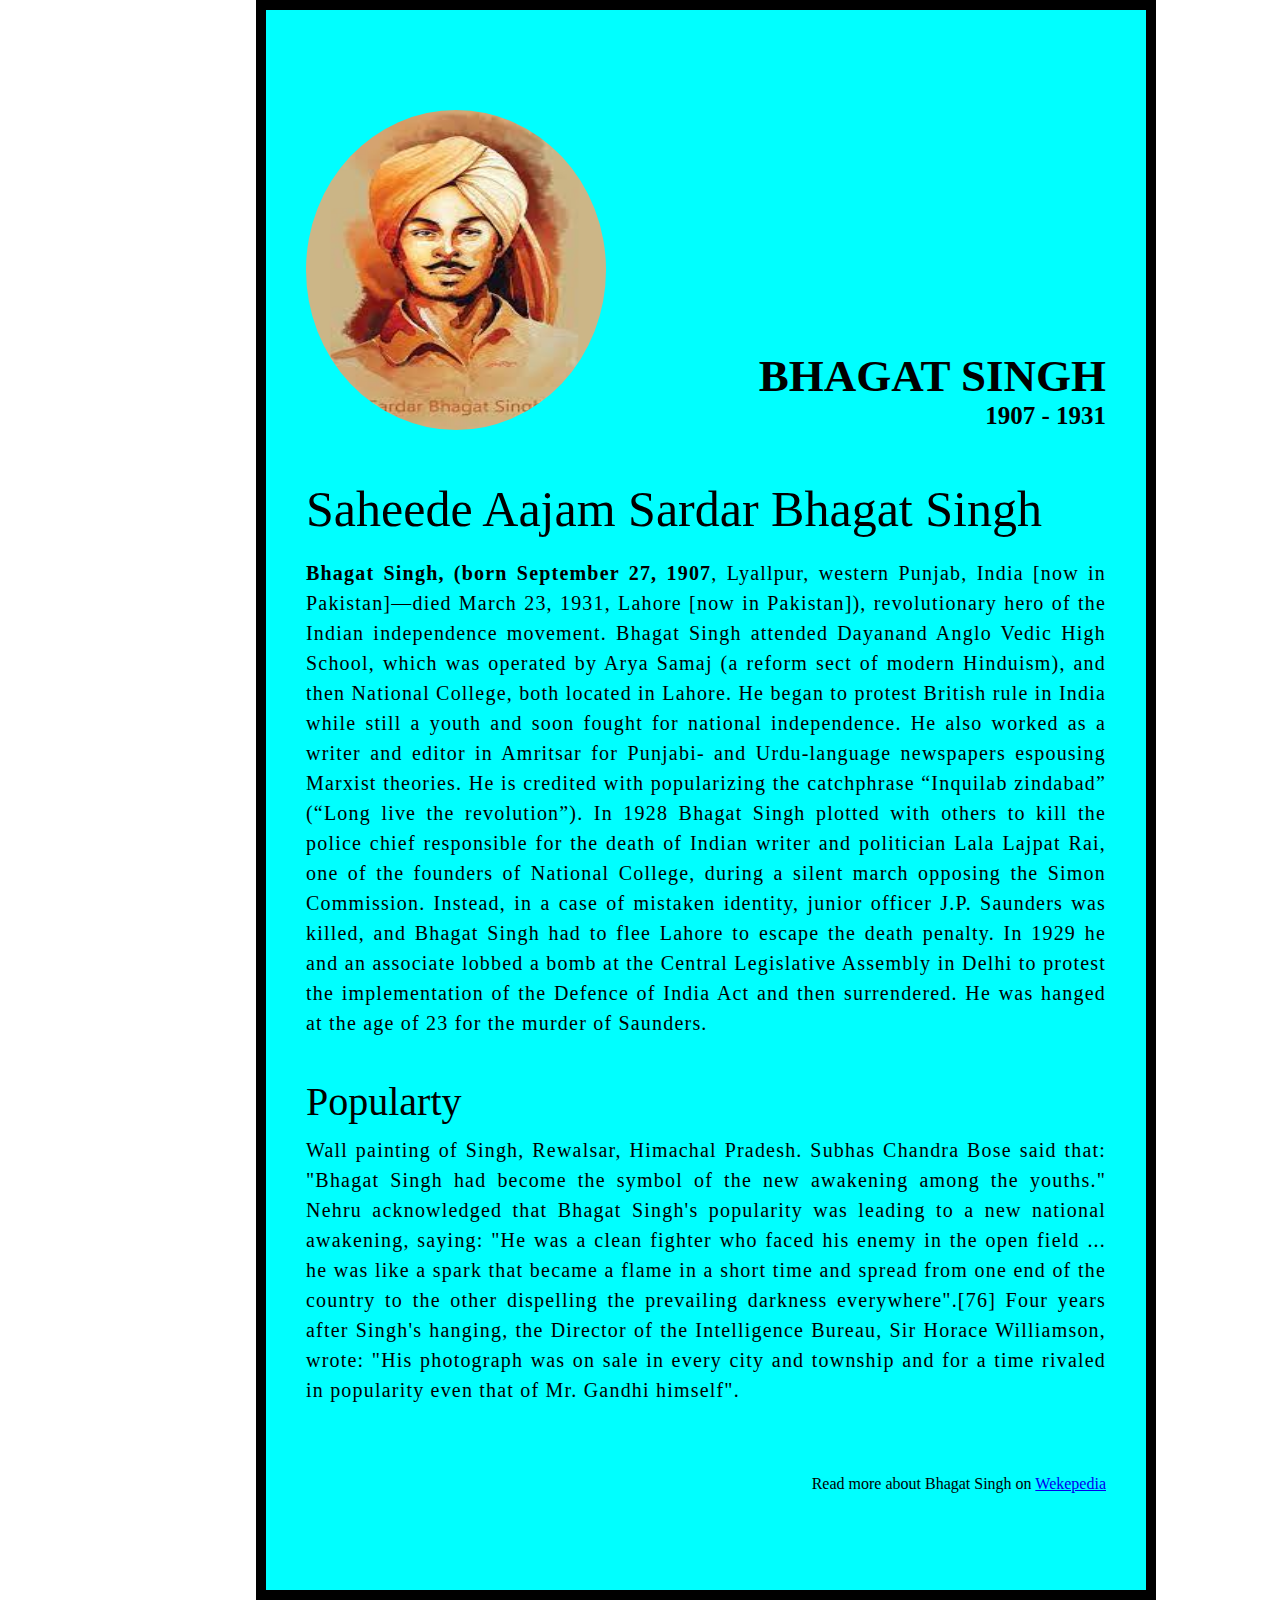
<file: img/portfolio/Bhagat singh g css/index.html>
<!DOCTYPE html>
<html lang="en">
<head>
    <meta charset="UTF-8">
    <meta http-equiv="X-UA-Compatible" content="IE=edge">
    <meta name="viewport" content="width=device-width, initial-scale=1.0">
    <title>Document</title>
    <style>

      *{
        margin: 0;
        padding: 0;
        box-sizing: border-box;
      }


        .contener{
            background-color: aqua;
            height: 1600px;
            width: 900px;
            border: 10px solid black;
            margin-left: 20%;
        }

        .top_section{
            margin-top: 100px;
            display: flex;
            justify-content: space-between;
            align-items: flex-end;
        }

        .top_section h1{
            font-size: 45px;
            font-weight: bold;
            color: black;
            text-transform: uppercase;
        }
        .top_section h4{
            text-align: end;
            font-size: 25px;
        }

        .content{
            max-width: 800px;
            margin: 0 auto;
        }

        .image{
            border-radius: 50%;
            overflow: hidden;
        }

        .image,img{
            width: 300px;
            height: 320px;
           
        }
        .about{
            margin-top: 50px;
        }
        .about h2{
            font-size: 50px;
            font-weight: 350;
            margin-bottom: 20px;
        }
        .about p{
            font-size: 20px;
            line-height: 30px;
            letter-spacing: 1.2px;
            text-align: justify;
        }
        .others h3{
            font-size: 40px;
            font-weight: 350;
            margin-bottom: 10px;
            margin-top: 40px;
            
        }
        .others p{
            font-size: 20px;
            line-height: 30px;
            letter-spacing: 1.2px;
            text-align: justify;
        }

        footer{
            margin: 70px 0;
            font-weight: 360px;
        }
        footer p{
            text-align: end;
        }
    </style>
</head>
<body>
    <div class="contener">
        <div class="content">
            <section class="top_section">
                <div class="image">
                    <img src="./Bhagat singh g.jpg" alt="Bhagat singh g">
                </div>
                <div>
                    <h1>Bhagat Singh</h1>
                    <h4>1907 - 1931</h4>
                </div>
            </section>
            <section class="about">
                <h2>Saheede Aajam Sardar Bhagat Singh</h2>
                <p><b>Bhagat Singh, (born September 27, 1907</b>, Lyallpur, western Punjab, India [now in Pakistan]—died March 23, 1931, Lahore [now in Pakistan]), revolutionary hero of the Indian independence movement.

                    Bhagat Singh attended Dayanand Anglo Vedic High School, which was operated by Arya Samaj (a reform sect of modern Hinduism), and then National College, both located in Lahore. He began to protest British rule in India while still a youth and soon fought for national independence. He also worked as a writer and editor in Amritsar for Punjabi- and Urdu-language newspapers espousing Marxist theories. He is credited with popularizing the catchphrase “Inquilab zindabad” (“Long live the revolution”).
                    
                    In 1928 Bhagat Singh plotted with others to kill the police chief responsible for the death of Indian writer and politician Lala Lajpat Rai, one of the founders of National College, during a silent march opposing the Simon Commission. Instead, in a case of mistaken identity, junior officer J.P. Saunders was killed, and Bhagat Singh had to flee Lahore to escape the death penalty. In 1929 he and an associate lobbed a bomb at the Central Legislative Assembly in Delhi to protest the implementation of the Defence of India Act and then surrendered. He was hanged at the age of 23 for the murder of Saunders.</p>
            </section>
            <section class="others">
                <h3>Popularty</h3>
                <p>

                    Wall painting of Singh, Rewalsar, Himachal Pradesh.
                    Subhas Chandra Bose said that: "Bhagat Singh had become the symbol of the new awakening among the youths." Nehru acknowledged that Bhagat Singh's popularity was leading to a new national awakening, saying: "He was a clean fighter who faced his enemy in the open field ... he was like a spark that became a flame in a short time and spread from one end of the country to the other dispelling the prevailing darkness everywhere".[76] Four years after Singh's hanging, the Director of the Intelligence Bureau, Sir Horace Williamson, wrote: "His photograph was on sale in every city and township and for a time rivaled in popularity even that of Mr. Gandhi himself".</p>
            </section>

            <footer><p>Read more about Bhagat Singh on <a href="https://en.wikipedia.org/wiki/Bhagat_Singh">Wekepedia</a> </p></footer>

        </div>


    </div>
</body>
</html>
</file>
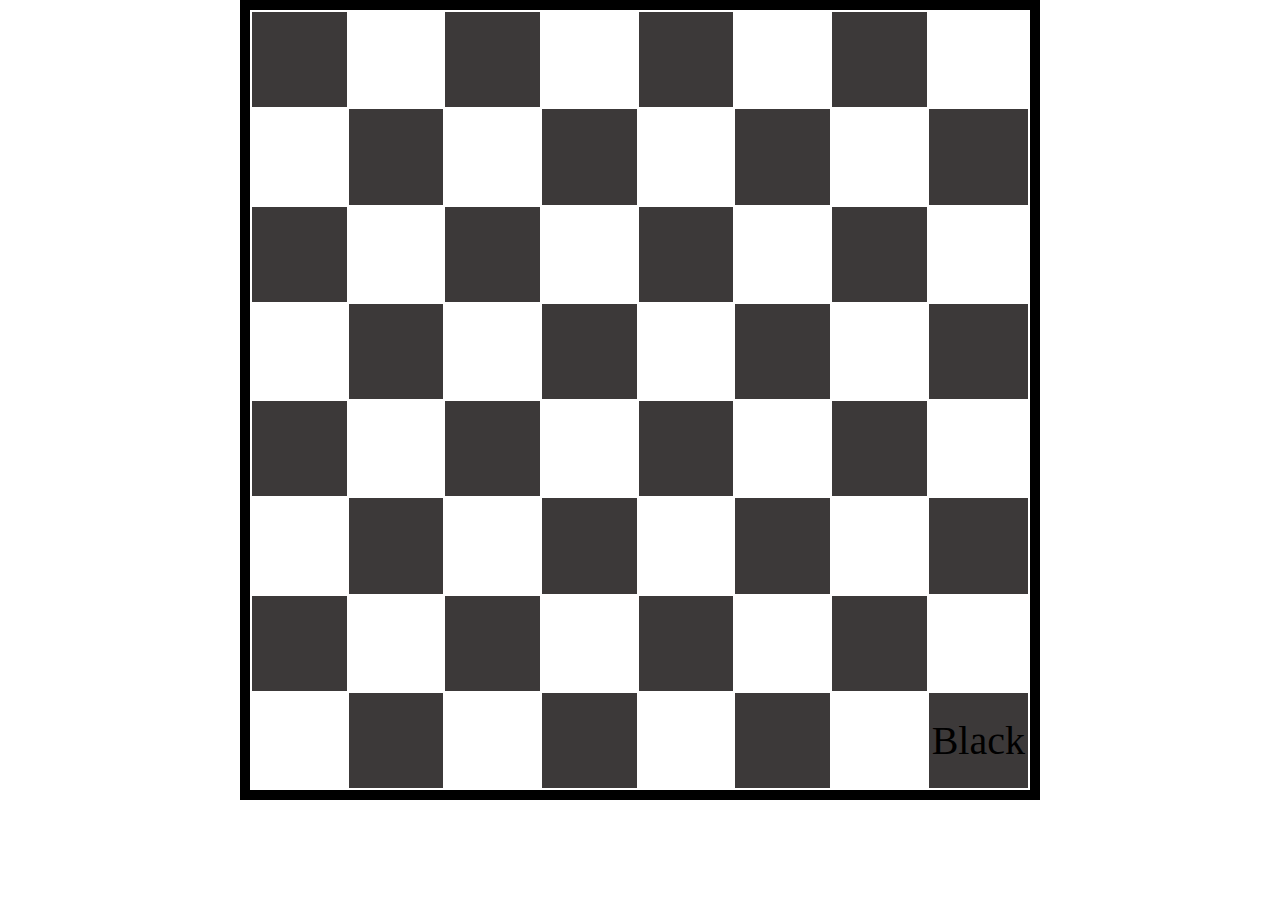
<file: img/portfolio/Chessboard html.html>
<!DOCTYPE html>
<html lang="en">
<head>
   
    <title>Chess board by Manish</title>
    <style>
        *{
            margin: 0;
            padding:0;
        }
        table{
            border: 10px solid black;
            width: 800px;
            height: 800px;
            margin: auto;
        }
        .black{
            background-color: rgb(60, 57, 57);
            width: 50px;

        }
        .white{
            color: white;
        }
        table{
            font-size: 40px;
            text-align: center;
        }
    </style>
</head>
<body> 
    <table>
        <tr>
            <td class="black"></td>
            <td class="white"></td>
            <td class="black"></td>
            <td class="white"></td>
            <td class="black"></td>
            <td class="white"></td>
            <td class="black"></td>
            <td class="white">white</td>
        </tr>
        <tr>
            
            <td class="white"></td>
            <td class="black"></td>
            <td class="white"></td>
            <td class="black"></td>
            <td class="white"></td>
            <td class="black"></td>
            <td class="white">white</td>
            <td class="black"></td>
            </tr>
            <tr>
                <td class="black"></td>
                <td class="white"></td>
                <td class="black"></td>
                <td class="white">white</td>
                <td class="black"></td>
                <td class="white">white</td>
                <td class="black"></td>
                <td class="white">white</td>
            </tr>
            <tr>
                
                <td class="white">white</td>
                <td class="black"></td>
                <td class="white">white</td>
                <td class="black"></td>
                <td class="white">white</td>
                <td class="black"></td>
                <td class="white">white</td>
                <td class="black"></td>
                </tr> 
                <tr>
                    <td class="black"></td>
                    <td class="white">white</td>
                    <td class="black"></td>
                    <td class="white">white</td>
                    <td class="black"></td>
                    <td class="white">white</td>
                    <td class="black"></td>
                    <td class="white">white</td>
                </tr>
                <tr>
                    
                    <td class="white">white</td>
                    <td class="black"></td>
                    <td class="white">white</td>
                    <td class="black"></td>
                    <td class="white">white</td>
                    <td class="black"></td>
                    <td class="white">white</td>
                    <td class="black"></td>
                    </tr> 
                    <tr>
                        <td class="black"></td>
                        <td class="white">white</td>
                        <td class="black"></td>
                        <td class="white">white</td>
                        <td class="black"></td>
                        <td class="white">white</td>
                        <td class="black"></td>
                        <td class="white">white</td>
                    </tr> 
                    <tr>
                    
                        <td class="white">white</td>
                        <td class="black"></td>
                        <td class="white">white</td>
                        <td class="black"></td>
                        <td class="white">white</td>
                        <td class="black"></td>
                        <td class="white">white</td>
                        <td class="black">Black</td>
                        </tr>      
    </table>
    
</body>
</html>
</file>
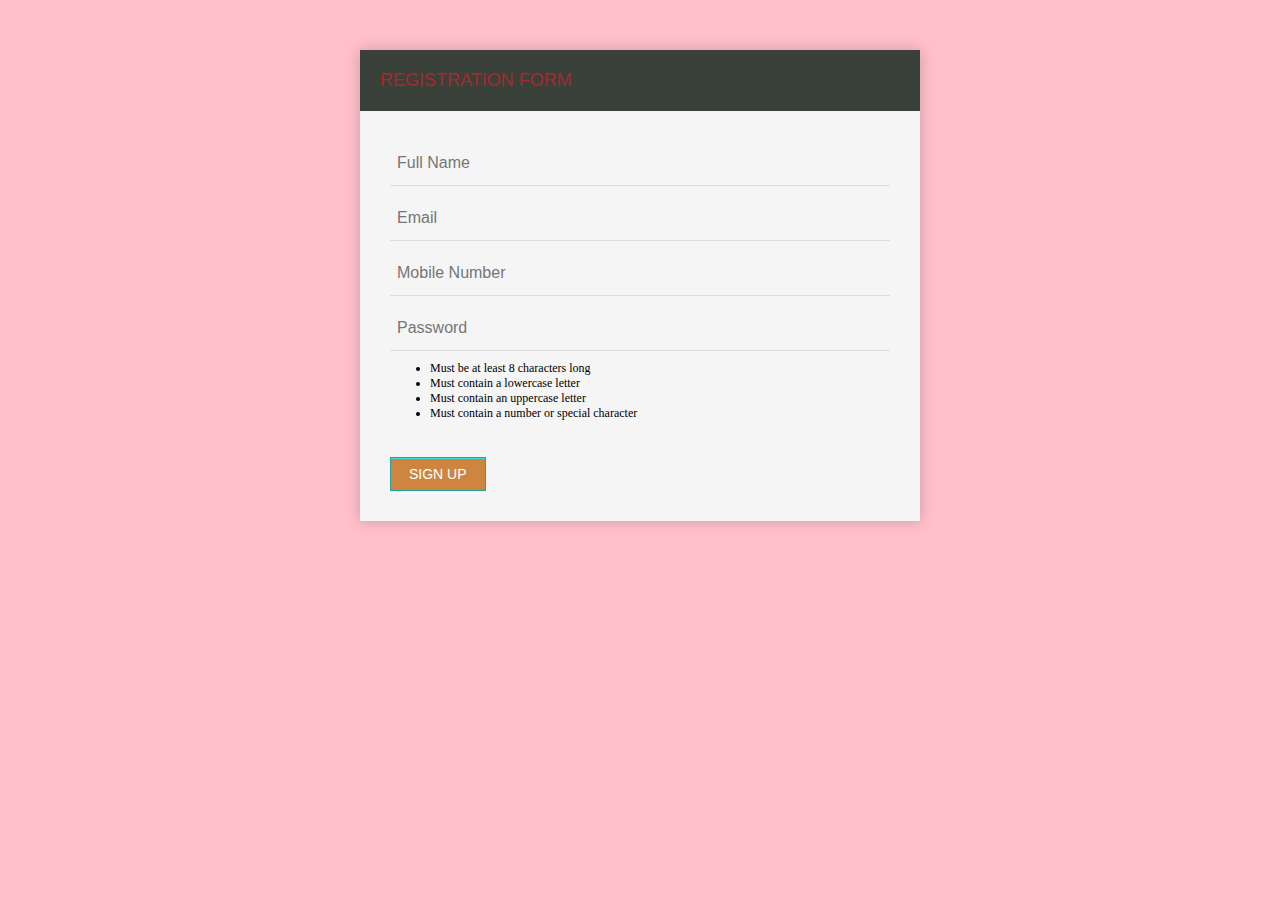
<file: img/portfolio/Form Validation js.html>
<!DOCTYPE html>
<html lang="en">
  <head>
    <meta charset="UTF-8" />
    <meta http-equiv="X-UA-Compatible" content="IE=edge" />
    <meta name="viewport" content="width=device-width, initial-scale=1.0" />
    <title>Document</title>
    <style type="text/css">
      body {
        background: pink;
      }
      .form-box {
        width: 500px;
        font-family: arial, sans;
        background: whitesmoke;
        margin: 50px auto;
        box-shadow: 0px 0px 15px rgba(0, 0, 0, 0.2);
        padding: 30px;
      }
      .heading {
        display: block;
        font-size: 18px;
        margin: -30px -30px 30px -30px;
        font-family: sans-serif;
        font-weight: 100;
        padding: 20px;
        background: rgb(58, 65, 58);
        color: brown;
      }
      .input-field {
        width: 100%;
        height: 45px;
        background: inherit;
        margin-bottom: 10px;
        outline: none;
        padding: 7px;
        font: 16px arial, Helvetica, sans-serif;
        border: none;
        border-bottom: 1px solid #ddd;
        box-sizing: border-box;
      }
      .btn {
        padding: 8px 18px;
        box-shadow: inset 0px 1px 0px 0px #45d6d6;
        background: peru;
        border: 1px solid #27a0a0;
        color: #ffffff;
        font-size: 14px;
        font-family: sans-serif;
        text-transform: uppercase;
        cursor: pointer;
      }
      .btn:hover {
        background: #34caca;
      }

      span {
        font-family: candara;
      }
      ul {
        margin-top: 0;
        margin-bottom: 0;
      }
      li {
        font-family: candara;
        font-size: 12px;
      }
    </style>
  </head>
  <body>
    <div class="form-box">
      <h2 class="heading">REGISTRATION FORM</h2>
      <form name="sign-up" id="sign-up">
        <input
          type="text"
          name="fullname"
          class="input-field"
          placeholder="Full Name"
          required="required"
        />
        <input
          type="email"
          name="email"
          class="input-field"
          id="email"
          placeholder="Email"
          required="required"
          onblur="email_check()"
        />
        <span id="email-notice"></span>
        <input
          type="number"
          name="number"
          class="input-field"
          id="number"
          placeholder="Mobile Number"
          required="required"
        />
        <span id="number-notice"></span>
        <input
          type="password"
          name="password"
          class="input-field"
          id="password"
          placeholder="Password"
          required="required"
        />
        <span id="password-noticed"></span>

        <ul>
          <li>Must be at least 8 characters long</li>
          <li>Must contain a lowercase letter</li>
          <li>Must contain an uppercase letter</li>
          <li>Must contain a number or special character</li>
        </ul>

        <br />
        <br />
        <input type="button" value="SIGN Up" class="btn" />
        <br />
        <span id="form-notice"></span>
      </form>
    </div>
  </body>
  <script>
    function email_check() {
      var email = document.getElementById("email").value;
      var email_notice = document.getElementById("email-notice");
      if (email.match("@")) {
        for (var i = 0; i < email.length; i++) {
          if (email.charAt(i) == "a") {
            break;
          }
        }
        if (i > 0) {
          if (email.match("@gmail.com")) {
            email_notice.innerHTML = "Your Email is valid";
            email_notice.style.color = "green";
          } else if (email.match("@gmail.co")) {
            email_notice.innerHTML = "Your Email is valid";
            email_notice.style.color = "green";
          } else {
            email_notice.innerHTML = "Your Email is not Valid";
            email_notice.style.color = "red";
          }
        } else {
          email_notice.innerHTML = "@ Before any text";
          email_notice.style.color = "red";
        }
      } else {
        email_notice.innerHTML = "@ is Messing";
        email_notice.style.color = "red";
      }
    }
  </script>
</html>
</file>
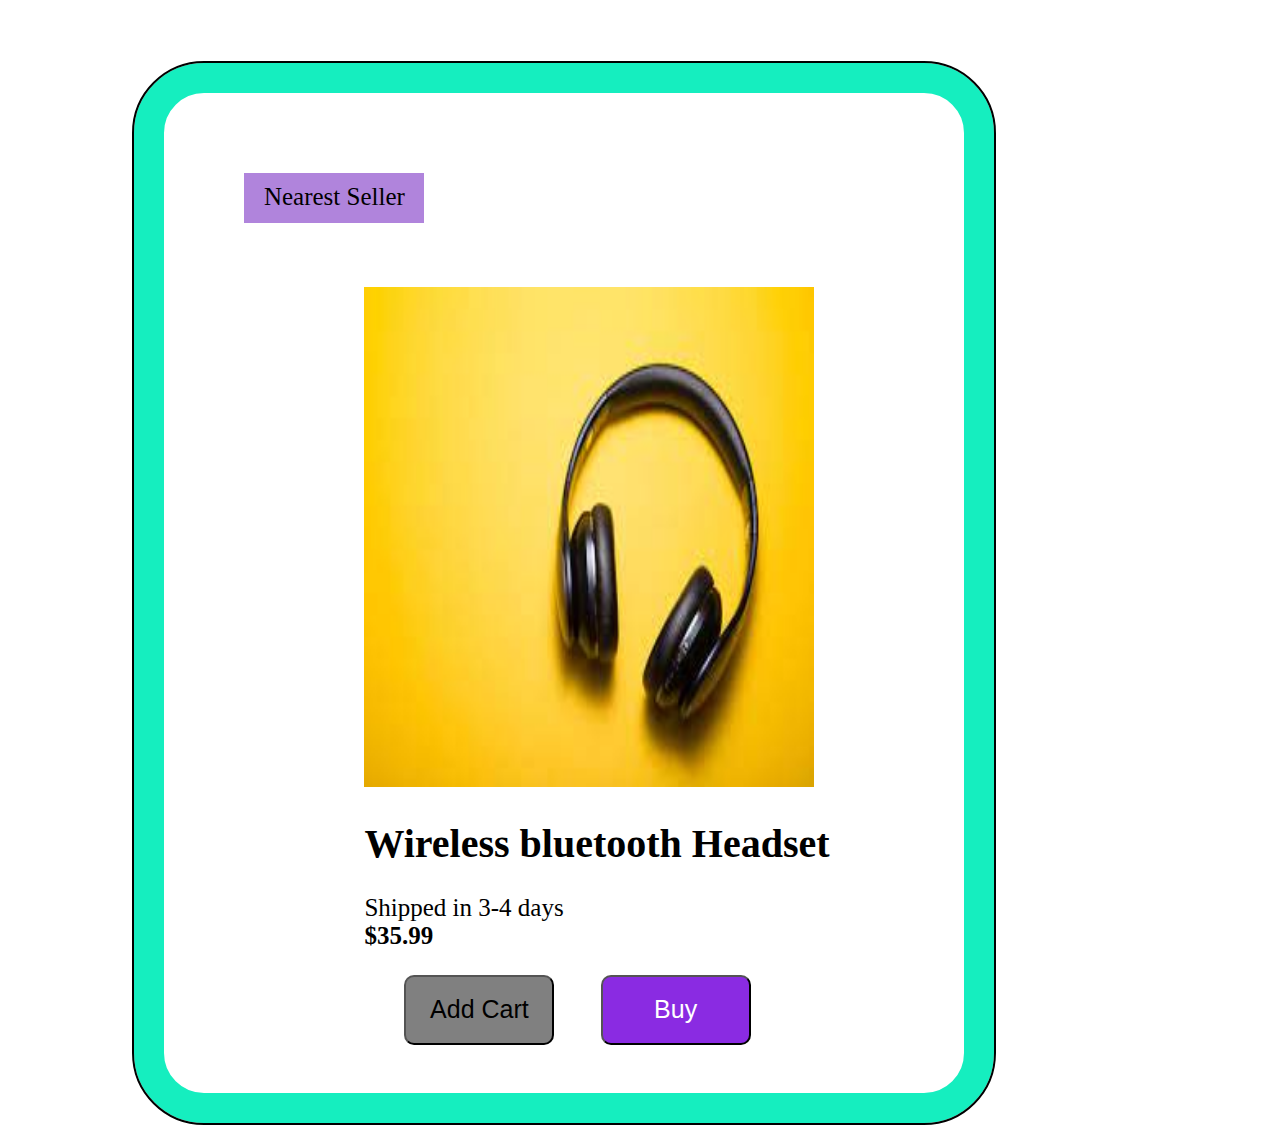
<file: img/portfolio/headphone css.html>
<!DOCTYPE html>
<html lang="en">
<head>
    <meta charset="UTF-8">
    <meta http-equiv="X-UA-Compatible" content="IE=edge">
    <meta name="viewport" content="width=device-width, initial-scale=1.0">
    <title>Document</title>
    <style>.main{width: 800px;
        height: 1000px;
        border: solid 30px rgb(21, 238, 191);
        margin-top: 5%;
        margin-left: 10%;
        border-radius: 70px;
        outline: 2px solid black;}
        
        .manish{width: 160px;
        height: 30px;
        background-color: rgb(176, 132, 220);
        border: none solid;
        margin-top: 10%;
        margin-left: 10%;
        text-align: center;
        font-size: 25px;
        padding: 10px;}
        
        .image{height: 800px;
        width: 500px;
        margin-top: 8%;
        margin-left: 25%;
        font-size: 25px;
        }
        button{
            height: 70px;
            width: 150px;
            background-color: gray;
            padding: 10px;
            font-size: 25px;
            border-radius: 10px;
            margin-left: 40px;
        }
        #buy{background-color: blueviolet;
        color: white;}
        h1{
            font-size: 40px;
        }</style>
</head>
<body>
    <div class="main">
        <div class="manish">Nearest Seller</div>
        <div class="image">
            <img src="./headphone.jfif" height="500px" width="450px">
            <h1>Wireless bluetooth Headset</h1>
            <p>Shipped in 3-4 days <br><b>$35.99</b></p>
            
       <button>Add Cart</button>
       <button id="buy">Buy</button>


       
        

    </div>
</body>
</html>
</file>
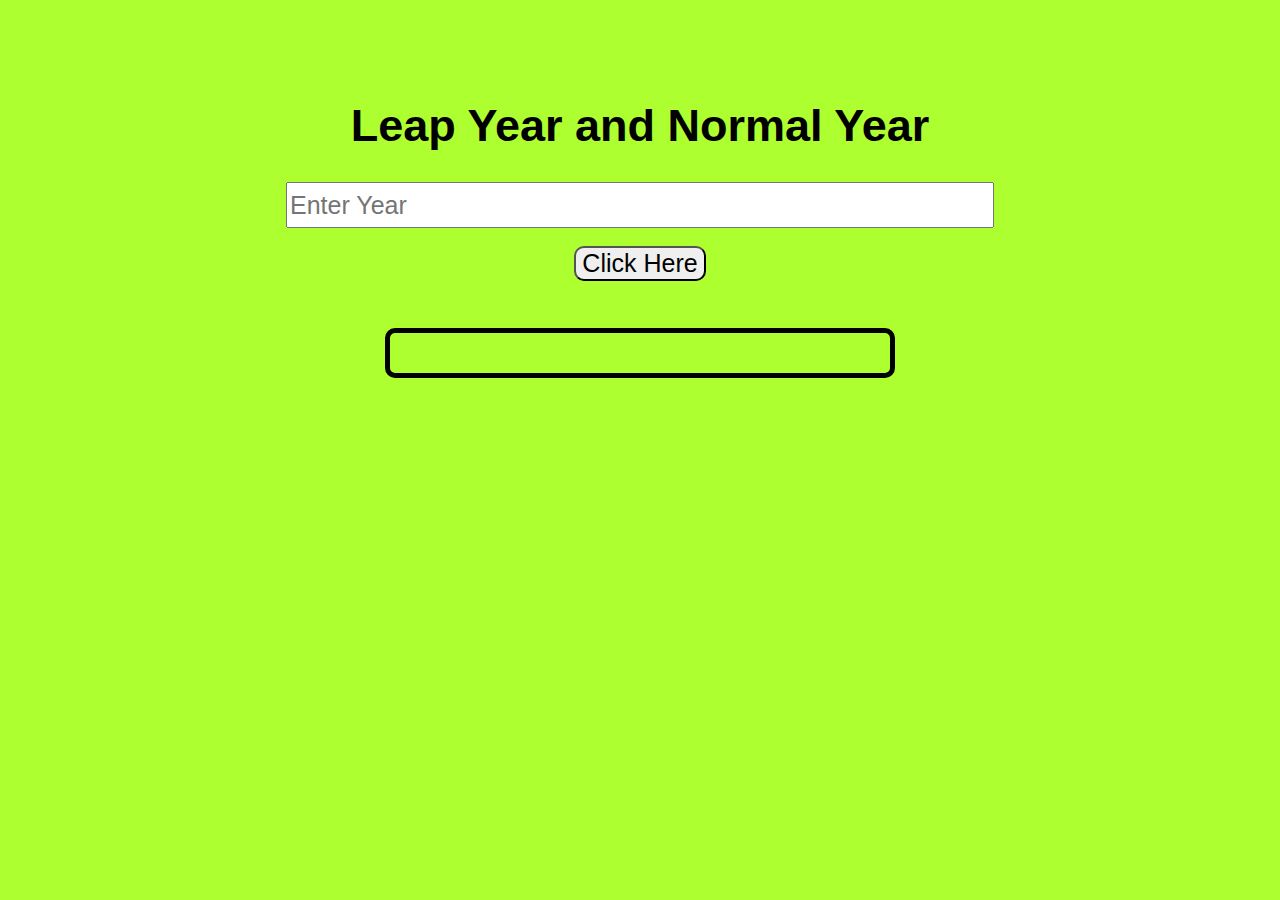
<file: img/portfolio/leap_year JS.html>
<!DOCTYPE html>
<html lang="en">

<head>
    <meta charset="UTF-8">
    <meta http-equiv="X-UA-Compatible" content="IE=edge">
    <meta name="viewport" content="width=device-width, initial-scale=1.0">
    <title>Leap Year</title>
    <style>
        body {
            background-color: greenyellow;
        }

        * {
            font-family: sans-serif;
        }

        input[type=text] {
            height: 40px;
            width: 700px;
            font-size: 25px;
            color: black;
        }

        h1 {
            margin-top: 100px;
            font-size: 45px;
        }

        button {
            font-size: 25px;
            border-radius: 10px;
        }

        h2 {
            font-size: 35px;
            border: 5px solid black;
            height: 40px;
            width: 500px;
            border-radius: 10px;
            color: navy;
        }
    </style>
</head>

<body>
    <center>
        <h1>Leap Year and Normal Year</h1>
        <input type="text" id="number" placeholder="Enter Year"><br><br>
        <button onclick="demo()">Click Here</button><br><br>
        <h2 id="result"></h2>
    </center>
</body>
<script>
    function demo() {
        var year = document.getElementById('number').value
        var final = document.getElementById('result')

        if (year % 4 == 0 && year % 100 != 0 || year % 400 == 0) {
            final.innerHTML = 'This is a Leap Year'
        }
        else {
            final.innerHTML = 'This is a Normal Year'
        }
    }
</script>

</html>
</file>
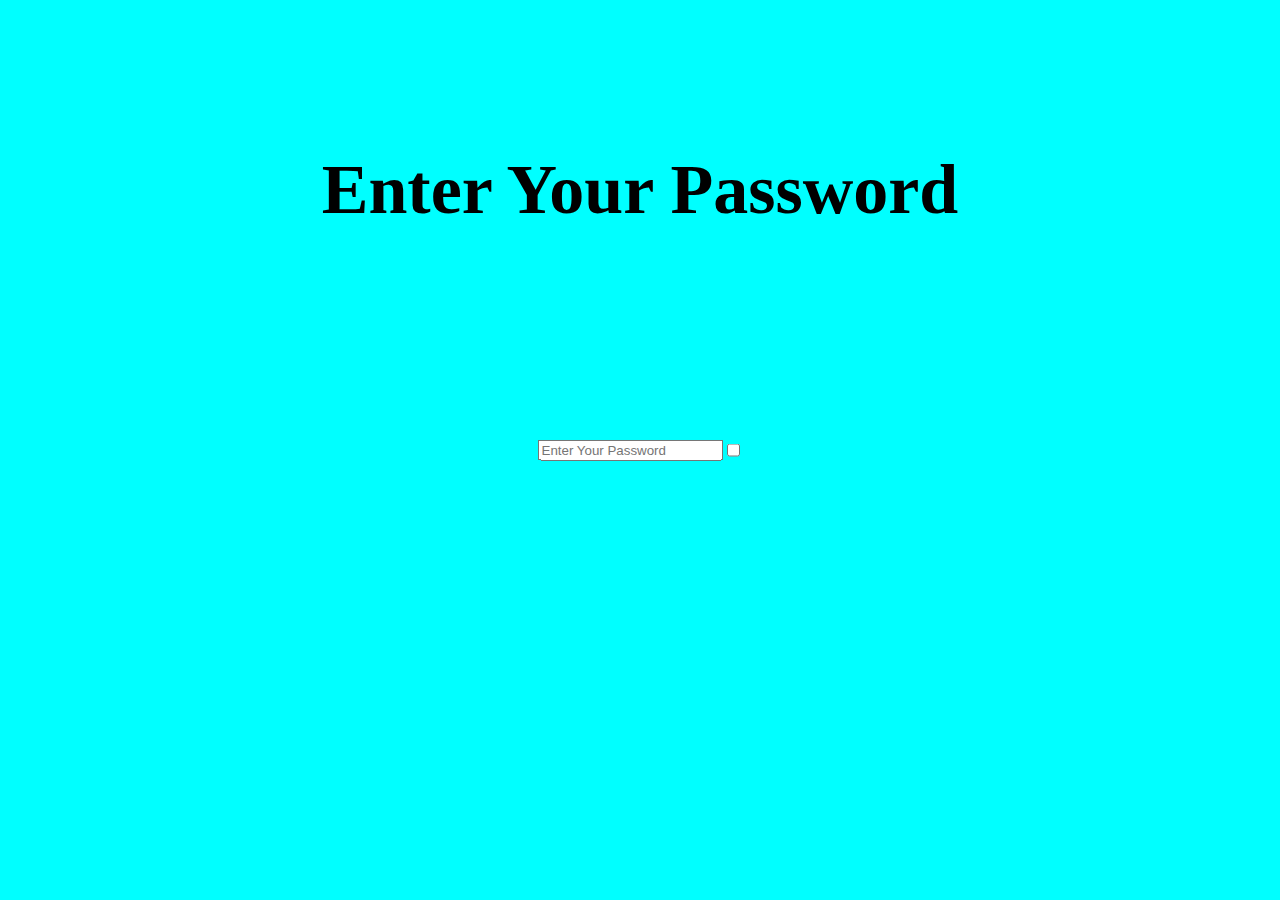
<file: img/portfolio/Password Checkbox Project Js.html>
<!DOCTYPE html>
<html lang="en">
  <head>
    <meta charset="UTF-8" />
    <meta http-equiv="X-UA-Compatible" content="IE=edge" />
    <meta name="viewport" content="width=device-width, initial-scale=1.0" />
    <title>Document</title>
    <style>
      body {
        background-color: aqua;
      }

      div {
        display: flex;
        justify-content: center;
        align-items: center;
        font-family: candera;
        font-size: 50px;
        width: 100%;
        position: absolute;
        top: 50%;
        left: 50%;
        transform: translate(-50%, -50%);
      }
      h1 {
        text-align: center;
        margin-top: 150px;
        font-size: 70px;
      }
    </style>
  </head>
  <body>
    <h1>Enter Your Password</h1>
    <div>
      <input
        type="password"
        name="Password"
        id="password"
        placeholder="Enter Your Password"
      />
      <input
        type="checkbox"
        name="checkbox"
        id="checkbox"
        onclick="password()"
      />
    </div>
  </body>
  <script>
    function password() {
      var password = document.getElementById("password");
      var checkbox = document.getElementById("checkbox");
      checkbox.checked
        ? (password.type = "text")
        : (password.type = "password");
    }
  </script>
</html>
</file>
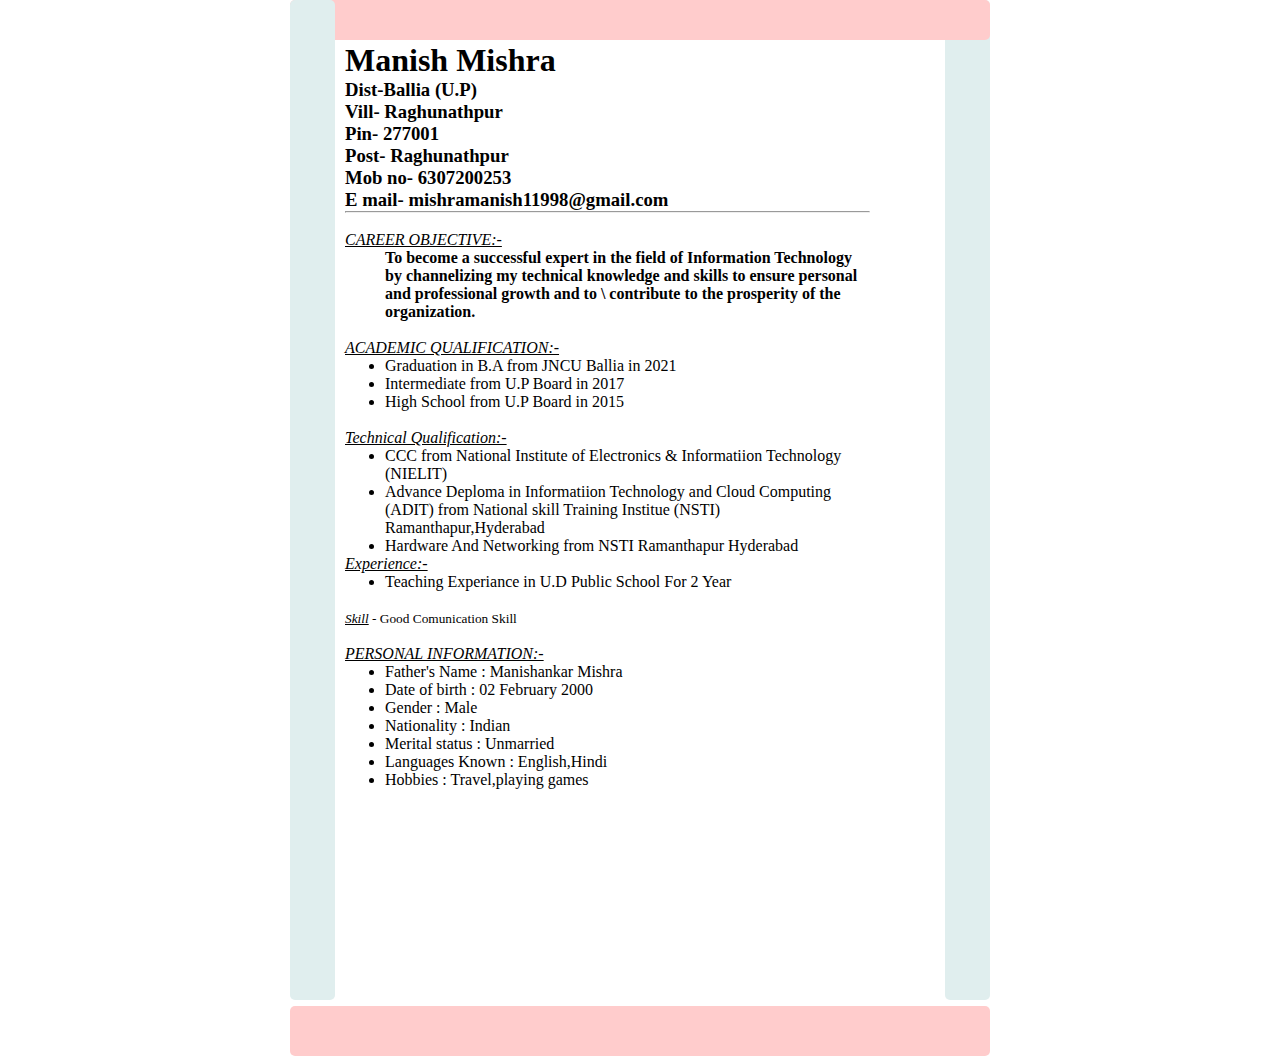
<file: img/portfolio/Resume Manish Mishra html.html>
<!DOCTYPE html>
<html lang="en">
<head>
    
    <title>Resume</title>
    <style>* {
      max-width: 700px;
      margin: auto;
    }
    div {
      border-radius: 5px;
    }
    
    #header {
      height: 40px;
      width: 100%;
      background-color: #ffcccc;
      position: fixed;
    }
    #footer {
      height: 50px;
      width: 100%;
      background-color: #ffcccc;
      clear: both;
      position: relative;
    }
    .left {
      height: 1000px;
      width: 45px;
      background-color: #e0eeee;
      float: left;
      position: fixed;
    }
    .right {
      height: 1000px;
      width: 45px;
      background-color: #e0eeee;
      float: right;
      position: inherit;
    }
    .stuff {
      display: inline-block;
      margin-top: 6px;
      margin-left: 55px;
      width: 75%;
      height: 1000px;
    }
   </style>
</head>
<body>
    <div id="header"></div>
<div class="left"></div>
<div class="stuff">
  <br><br>
  <h1>Manish Mishra</h1>
  <h3>Dist-Ballia (U.P)</h3>
  <h3> Vill- Raghunathpur</h3>
  <h3>Pin- 277001</h3>
  <h3>Post- Raghunathpur</h3>
  <h3>Mob no- 6307200253</h3>
  <h3>E mail- mishramanish11998@gmail.com</h3>
  <hr />
  <br>
  <p class="head"><u><i>CAREER OBJECTIVE:-</i></u></p>
  <ul>
<p><b>To become a successful expert in the field of Information Technology by channelizing my 
    technical knowledge and skills to ensure personal and professional growth and to \
    contribute to the prosperity of the organization.</b></p>
   
  </ul><br>
  <p class="head"><u><i>ACADEMIC QUALIFICATION:-</i></u></p>
  <ul>
    <li>Graduation in B.A from JNCU Ballia in 2021</li>
    <li>Intermediate from U.P Board in 2017</li>
    <li>High School from U.P Board in 2015</li>
  </ul><br>
  <p class="head"><u><i>Technical Qualification:-</i></u></p>
  <ul>
      <li>CCC from National Institute of Electronics & Informatiion Technology (NIELIT)</li>
      <li>Advance Deploma in Informatiion Technology and Cloud Computing (ADIT) from National skill Training Institue (NSTI) Ramanthapur,Hyderabad</li>
      <li>Hardware And Networking from NSTI Ramanthapur Hyderabad</li>
  </ul>
  <p class="head"><i><u>Experience:-</u></i></p>
  <ul>
    <li>Teaching Experiance in U.D Public School For 2 Year</li>
  </ul><br>
  <p class="head"><small><u><i>Skill</i></u> - Good Comunication Skill</small></p> <br>
    <p class="head"><u><i>PERSONAL INFORMATION:-</i></u></p>
  <ul>
    <li>Father's Name         :   Manishankar Mishra</li>
    <li>Date of birth         :   02 February 2000 </li>
    <li>Gender                :   Male</li>
    <li>Nationality           :   Indian</li>
    <li>Merital status        :   Unmarried</li>
    <li>Languages Known       :   English,Hindi</li>
    <li>Hobbies               :   Travel,playing games</li>
  </ul><br>
  
  </ul>
</div>
<div class="right"></div>
<div id="footer">
  </div>
</body>
</html>
</file>
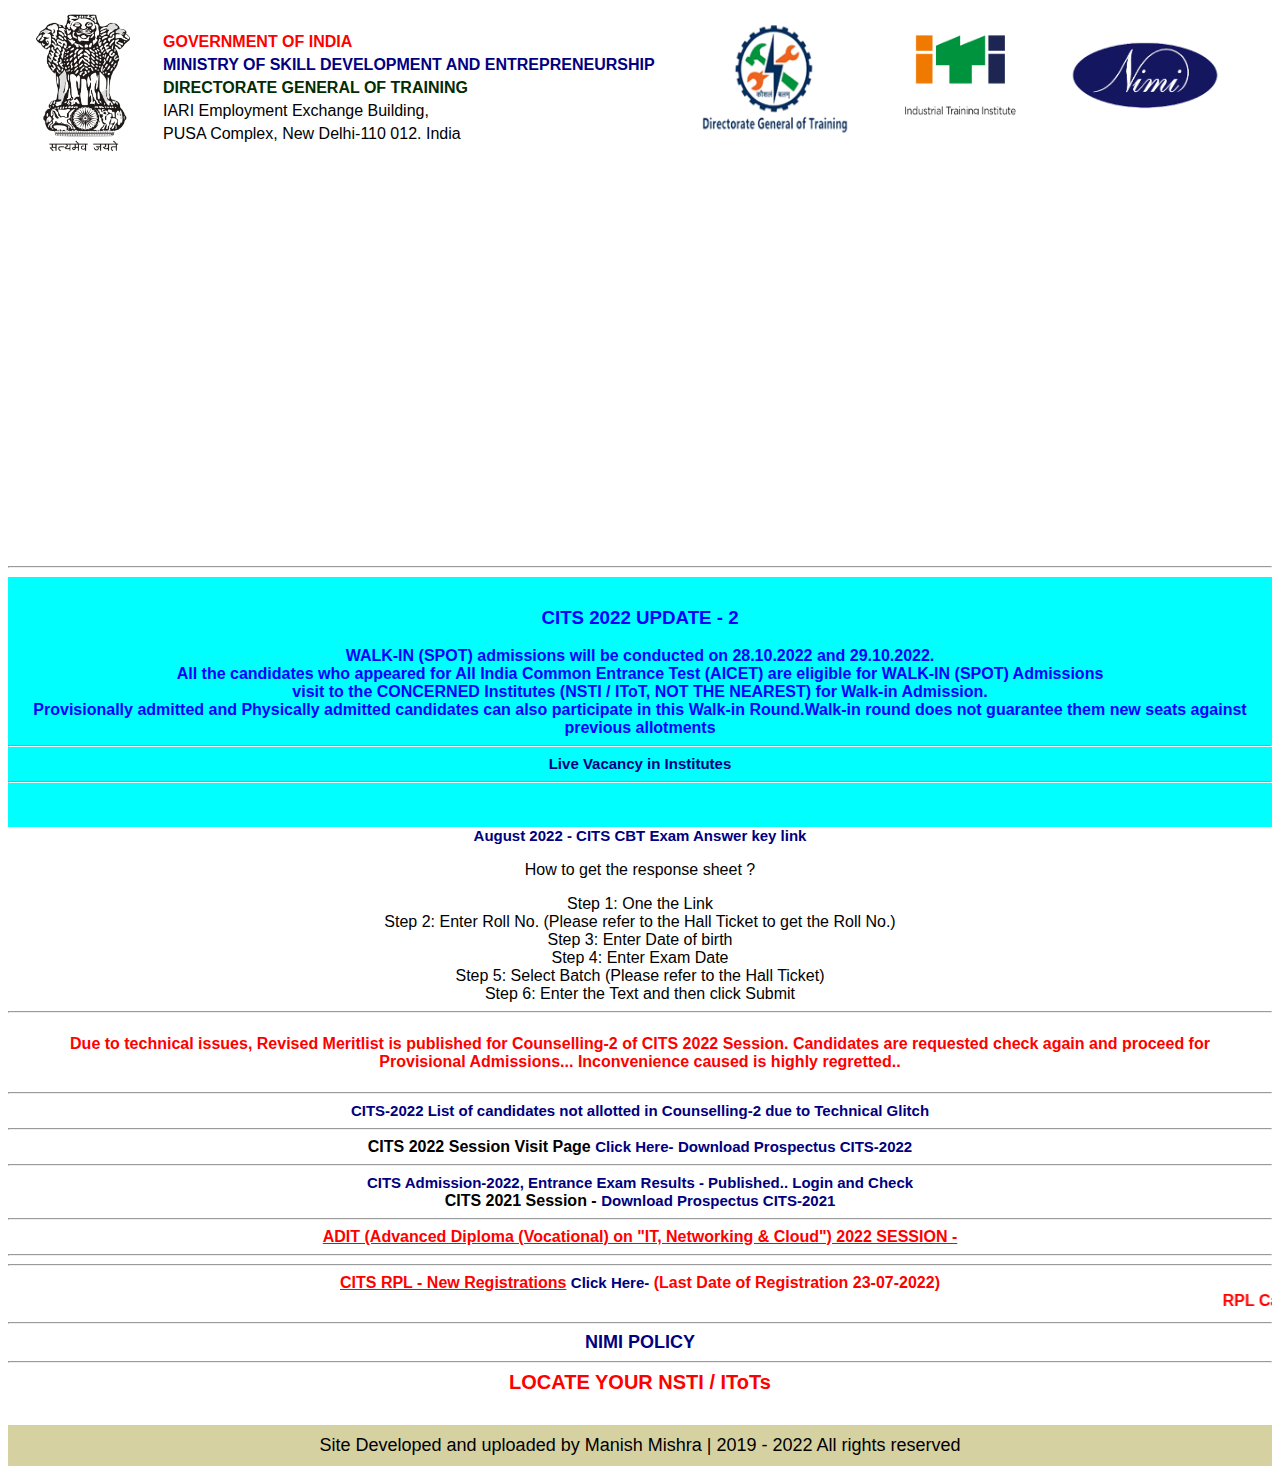
<file: img/portfolio/NIMI WEBSITE css/nimionline.html>
<!DOCTYPE html>
<html lang="en">

<head>
    <meta charset="UTF-8">
    <meta http-equiv="X-UA-Compatible" content="IE=edge">
    <meta name="viewport" content="width=device-width, initial-scale=1.0">
    <title>Nimionline</title>
    <style>
        * {
            font-family: sans-serif;
        }

        #header {
            height: 150px;
            width: 100%;
            border: 0px solid black;
        }

        #satyamev {
            float: left;
        }

        #hp {
            float: left;
        }

        #dgt {
            position: absolute;
            top: 20px;
            left: 700px;
        }

        #iti {
            position: absolute;
            top: 30px;
            left: 900px;
        }

        #nimi {
            position: absolute;
            top: 40px;
            left: 1070px;
        }

        #g20 {
            position: absolute;
            top: 40px;
            left: 1280px;
        }

        .space {
            margin: 5px;
        }

        #hp {
            margin-top: 20px;
        }

        #slide {
            height: 400px;
            width: 100%;
            background-repeat: no-repeat;
            background-size: cover;
            animation-name: slider;
            animation-duration: 40s;
            animation-iteration-count: infinite;
            animation-direction: normal;
        }

        @keyframes slider {
            0% {
                background-image: url(./images/CITS1.jpg);
            }

            15% {
                background-image: url(./images/CITS2.jpg);
            }

            30% {
                background-image: url(./images/CITS3.jpg);
            }

            45% {
                background-image: url(./images/CITS4.jpg);
            }

            60% {
                background-image: url(./images/Agnipath-Yojna-Web-Banner.jpg);
            }

            80% {
                background-image: url(./images/Agnipath-Yojna-Web-Banner-Option-2.jpg);
            }

            100% {
                background-image: url(./images/slide5.jpg);
            }

        }

        #link {
            height: 580;
            width: 100%;
            color: blue;
            background-color: aqua;
            text-align: center;
            margin-top: -10px;

        }

        .space2 {
            margin: 0px;
        }

        #space3 {
            padding-top: 30px;
        }
        #link2:hover{text-decoration: underline;}
        #link2{color: navy;font-size: 15px;font-family: sans-serif;text-decoration: none;font-weight: bold;}

        #stepwise{
            height: 580px;
            width: 100%;
            text-align: center;
    
        }
        .step{margin: 0%;}
        #footer
        {
            background-color:rgb(214, 209, 161);
            text-align: center;
            font-size: 18px;
            padding: 10px;
        }
    </style>
</head>

<body>
    <!-- div1 -->
    <div id="header">
        <img id="satyamev" src="./images/satyamev.png" height="150px" width="150px">
        <div id="hp">
            <h4 class="space" style="color: red;">GOVERNMENT OF INDIA </h4>
            <h4 class="space" style="color:navy">MINISTRY OF SKILL DEVELOPMENT AND ENTREPRENEURSHIP</h4>
            <h4 class="space" style="color: rgb(2, 44, 2)">DIRECTORATE GENERAL OF TRAINING</h4>
            <p class="space">IARI Employment Exchange Building,</p>
            <p class="space">PUSA Complex, New Delhi-110 012. India</p>
        </div>

        <img id="dgt" src="./images/dgt.png" height="120px" width="150px">
        <img id="iti" src="./images/iti.png" height="100px" width="120px">
        <img id="nimi" src="./images/nimi.png" height="70px" width="150px">
        <img id="g20" src="./images/G20_India_Logo.png" height="80px" width="160px">
    </div>
    <!-- div2 -->
    <div id="slide"></div>
    <hr>
    <div id=link>
        <h3 id="space3">CITS 2022 UPDATE - 2 </h3>
        <h4 class="space2">WALK-IN (SPOT) admissions will be conducted on 28.10.2022 and 29.10.2022. </h4>
        <h4 class="space2">All the candidates who appeared for All India Common Entrance Test (AICET) are eligible for WALK-IN (SPOT) Admissions </h4>
        <h4 class="space2"> visit to the CONCERNED Institutes (NSTI / IToT, NOT THE NEAREST) for Walk-in Admission.
        </h4>
        <h4 class="space2">Provisionally admitted and Physically admitted candidates can also participate in this
Walk-in Round.Walk-in round does not guarantee them new seats against previous allotments
        </h4>
        <hr>
        <a id="link2" href="https://nimionlineadmission.in/2022/vacancyinfo_live.php">Live Vacancy in Institutes</a>
        <hr><br><br>
    </div>

    <!-- div3 -->
    <div id="stepwise">
        <a id="link2" href="http://aittcitsot.onlineregistrationform.org/">August 2022 - CITS CBT Exam Answer key link</a>
        <p>How to get the response sheet ?</p>
        <p class="step">Step 1: One the Link </p>
        <p  class="step">Step 2: Enter Roll No. (Please refer to the Hall Ticket to get the Roll No.)</p>
        <p  class="step">Step 3: Enter Date of birth</p>
        <p  class="step">Step 4: Enter Exam Date </p>
         <p  class="step">Step 5: Select Batch (Please refer to the Hall Ticket)</p>
         <p  class="step">Step 6: Enter the Text and then click Submit</p>
         <hr>
         <h4 style="padding: 0 30px;color: red;">Due to technical issues, Revised Meritlist is published for Counselling-2 of CITS 2022 Session. Candidates are requested check again and proceed for Provisional Admissions...
            Inconvenience caused is highly regretted..</h4><hr>
            <a id="link2"  href="https://nimionlineadmission.in/">CITS-2022 List of candidates not allotted in Counselling-2 due to Technical Glitch</a><hr>
        
    <span style="font-weight: bold;">CITS 2022 Session Visit Page </span>
    <a id="link2" href="https://nimionlineadmission.in/2022/">Click Here-</a>
    <a id="link2" href="https://nimionlineadmission.in/2022/downloads/Amended%20CITS-Prospectus%202022%20(14-9-2022).pdf">Download Prospectus CITS-2022</a><hr>

    <a id="link2" href="https://nimionlineadmission.in/2022/viewresult.php">CITS Admission-2022, Entrance Exam Results - Published.. Login and Check  </a><br>
    <span style="font-weight: bold;">CITS 2021 Session -</span>
    <a id="link2" href="https://nimionlineadmission.in/2021/downloads/Prospectus%20-%20CITS-2021.pdf?06">Download Prospectus CITS-2021</a><hr>
    <a style="color: red;font-weight: bold;" href="https://nimionlineadmission.in/adit2022/">ADIT (Advanced Diploma (Vocational) on "IT, Networking & Cloud") 2022 SESSION -</a><hr><hr>
    <a style="color: red;font-weight: bold;" href="https://nimionlineadmission.in/adit2022/">CITS RPL - New Registrations</a>
    <a id="link2" href="http://rpl.nimilearningonline.in/">Click Here-</a>
    <span style="font-weight: bold;color: red;">(Last Date of Registration 23-07-2022) </span>

    <marquee style="color:red;font-weight:bold">RPL Candidates applied and paid are requested to review / edit application and submit for verification.</marquee><hr>
    <a id="link2" style="font-size:18px" href="https://nimionlineadmission.in/PAYMENT%20POLICY.pdf">NIMI POLICY</a><HR>
        <span style="font-weight: bold;color:red;font-size: 20px;">LOCATE YOUR NSTI / IToTs</span>
  
        </div>


<p id="footer">Site Developed and uploaded by Manish Mishra | 2019 - 2022 All rights reserved</p>
</body>

</html>
</file>
